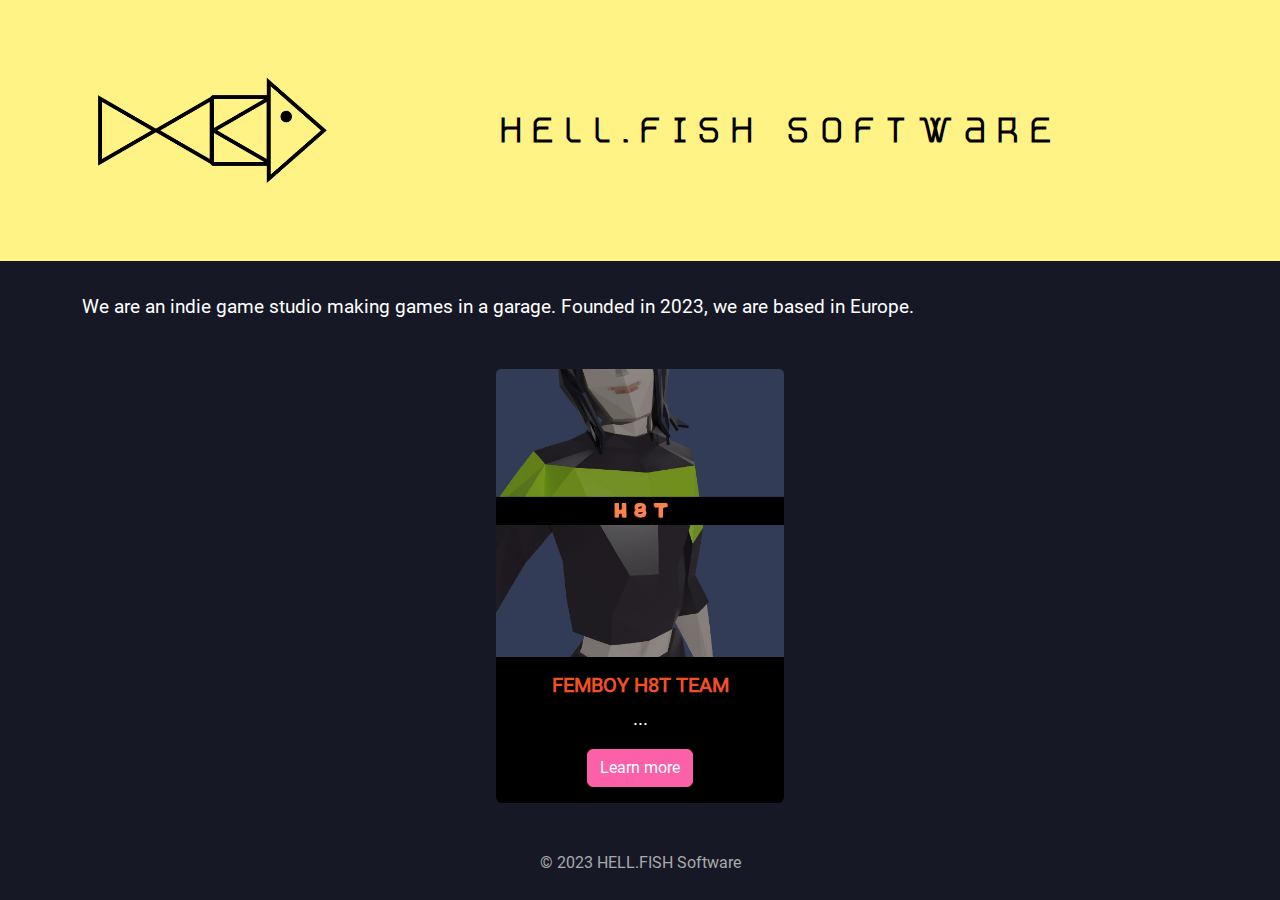
<file: index.html>
<!DOCTYPE html>
<html lang="en">

<head>
    <meta charset="UTF-8">
    <meta name="viewport" content="width=device-width, initial-scale=1.0">
    <title>HELL.FISH Software</title>
    <link rel="stylesheet" href="assets/css/bootstrap.min.css">
    <link rel="stylesheet" href="assets/css/main.css">
</head>

<body>
    <div class="container-fluid" id="headBannerOuter">
        <div class="container" id="headerBanner">
            <div class="row d-flex flex-wrap align-items-center text-center">
                <div class="col-12 col-lg-3">
                    <img class="img-fluid" src="assets/img/logo.jpg" alt="Studio logo." />
                </div>
                <div class="col">
                    <span class="title">HELL.FISH Software</span>
                </div>
            </div>
        </div>
    </div>

    <div class="container" id="content">
        <p>
            We are an indie game studio making games in a garage. Founded in 2023, we are based in Europe.
        </p>

        <div class="card text-center mx-auto mt-5" style="width: 18rem;">
            <img src="assets/img/f8t_logo.jpg" class="card-img-top" alt="F8T Logo.">
            <div class="card-body">
                <h5 class="card-title">FEMBOY H8T TEAM</h5>
                <p class="card-text">...</p>
                <a href="f8t" class="btn btn-primary">Learn more</a>
            </div>
        </div>
    </div>

    <div class="footer mt-5">
        <p>&copy; 2023 HELL.FISH Software</p>
    </div>
</body>

</html>
</file>
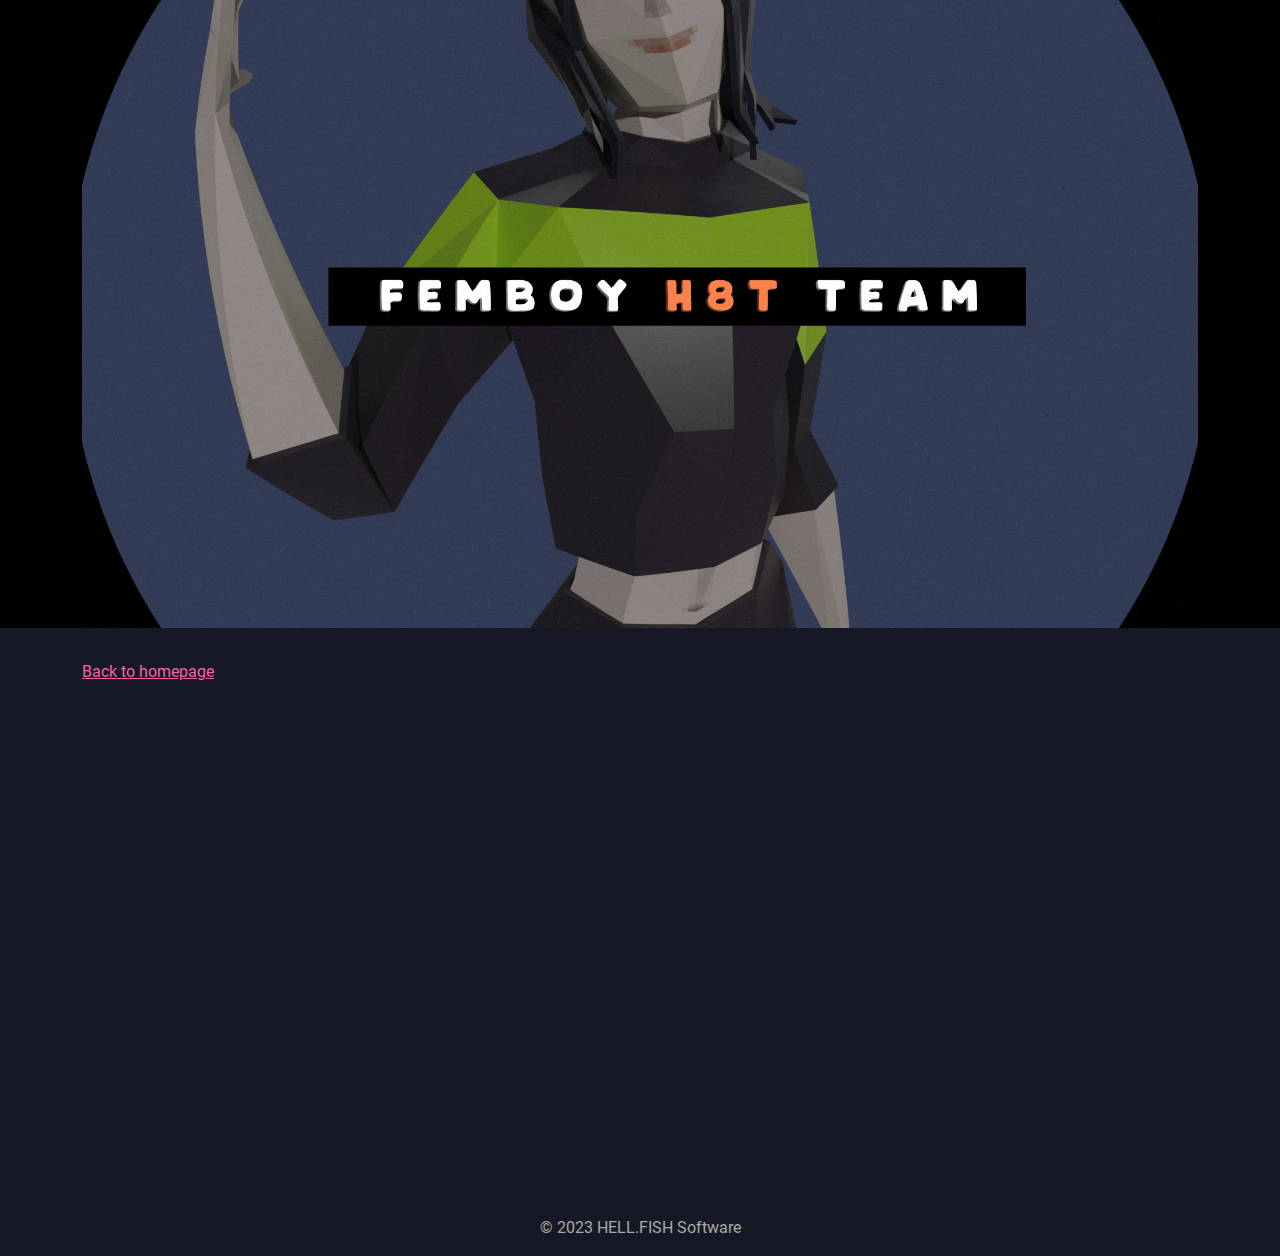
<file: f8t/index.html>
<!DOCTYPE html>
<html lang="en">

<head>
    <meta charset="UTF-8">
    <meta name="viewport" content="width=device-width, initial-scale=1.0">
    <title>HELL.FISH Software</title>
    <link rel="stylesheet" href="../assets/css/bootstrap.min.css">
    <link rel="stylesheet" href="../assets/css/main.css">
</head>

<body>
    <div class="container-fluid" id="headBannerOuterBlack">
        <div class="container" id="headerBanner">
            <img class="img-fluid" src="../assets/img/f8t_banner.jpg" alt="F8T banner." />
        </div>
    </div>

    <div class="container" id="content">
        <a href="../">Back to homepage</a>
    </div>

    <div class="footer mt-5">
        <p>&copy; 2023 HELL.FISH Software</p>
    </div>
</body>

</html>
</file>
<file: assets/css/main.css>
@font-face {
  font-family: monolith;
  src: url(../font/Monolita.otf);
}
@font-face {
  font-family: roboto;
  src: url(../font/Roboto-Regular.ttf);
}
* {
  margin: 0;
  padding: 0;
}

body {
  background-color: #161925;
  color: #fff;
  font-family: roboto;
}

a {
  color: #fc60a8;
}

#headBannerOuter {
  background-color: #fff386;
}

#headBannerOuterBlack {
  background-color: #000;
}

#headerBanner {
  color: #000;
}
#headerBanner .title {
  font-family: monolith;
  font-size: 28pt;
  letter-spacing: 10pt;
  font-weight: bold;
}

#content {
  padding-top: 2em;
  min-height: 60vh;
}
#content p {
  font-size: 14pt;
}
#content .card {
  background-color: #000;
  border: none;
  color: #fff;
}
#content .card .btn-primary {
  background-color: #fc60a8;
  border-color: #fc60a8;
}

.card-title {
  color: #f15025;
  font-family: roboto;
  font-weight: bold;
}

.footer {
  font-size: 12pt;
  text-align: center;
  color: #aaa;
}/*# sourceMappingURL=main.css.map */
</file>
